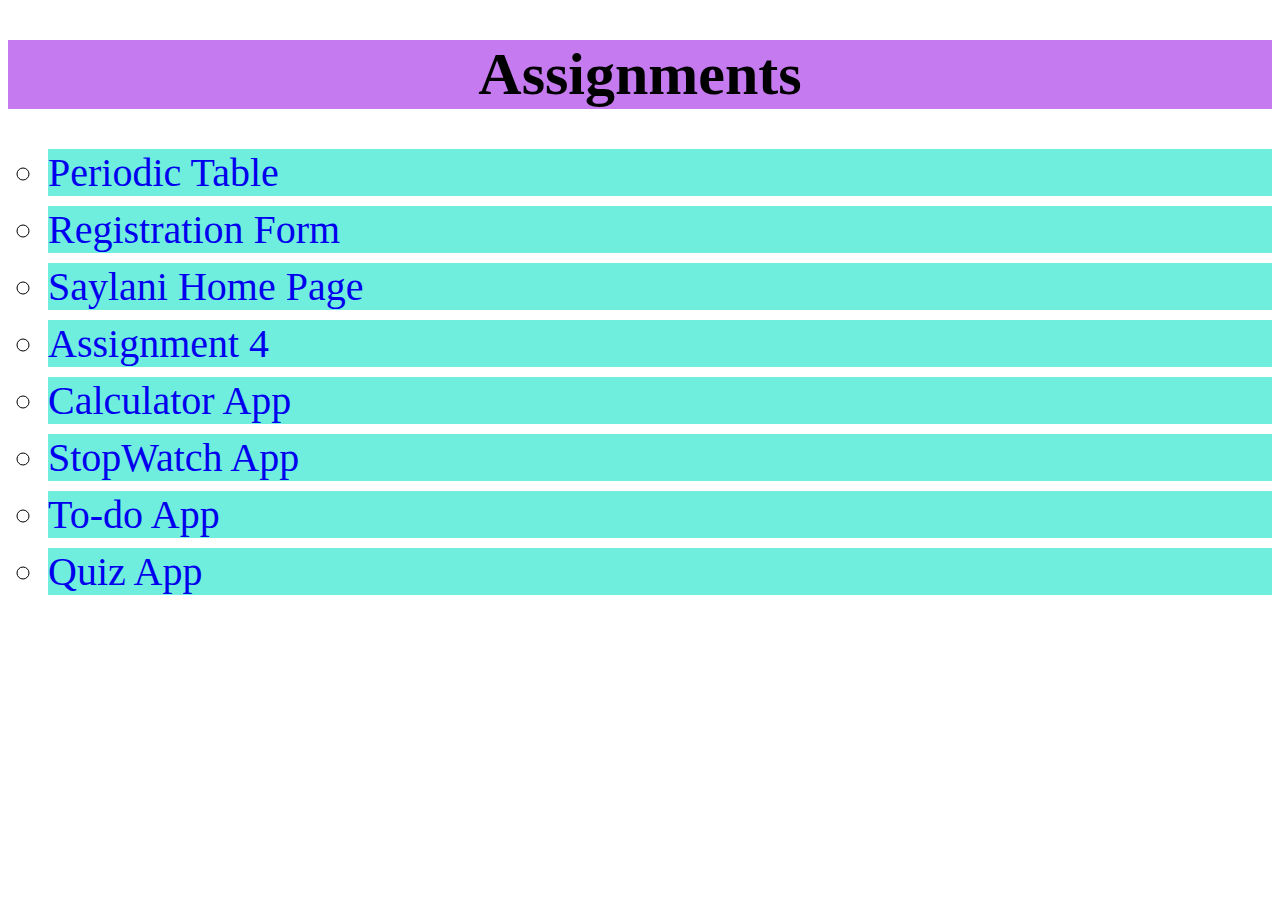
<file: index.html>
<!DOCTYPE html>
<html lang="en">
<head>
    <meta charset="UTF-8">
    <meta name="viewport" content="width=device-width, initial-scale=1.0">
    <title>Assignments</title>
    
</head>
<style>
    li{
        font-size: 40px;
       background-color:rgb(111, 238, 221);
       margin-top: 10px;
       list-style-type:circle;
    }
    a{
        text-decoration: none;
    }
</style>
<body>
    <h1 style="text-align: center; font-size: 60px; background-color: rgb(197, 122, 240);">Assignments</h1>
    <ul>
        <li><a href="periodic.html">Periodic Table</a></li>
        <li><a href="registrationform.html">Registration Form</a></li>
        <li><a href="saylanisite.html">Saylani Home Page</a></li>
        <li><a href="business.html">Assignment 4</a></li>
        <li><a href="calculator.html">Calculator App </a></li>
        <li><a href="stopwatch.html">StopWatch App </a></li>
        <li><a href="todoApp.html">To-do App </a></li>
        <li><a href="quizApp.html">Quiz App </a></li>
    </ul>

</body>
</html>
</file>
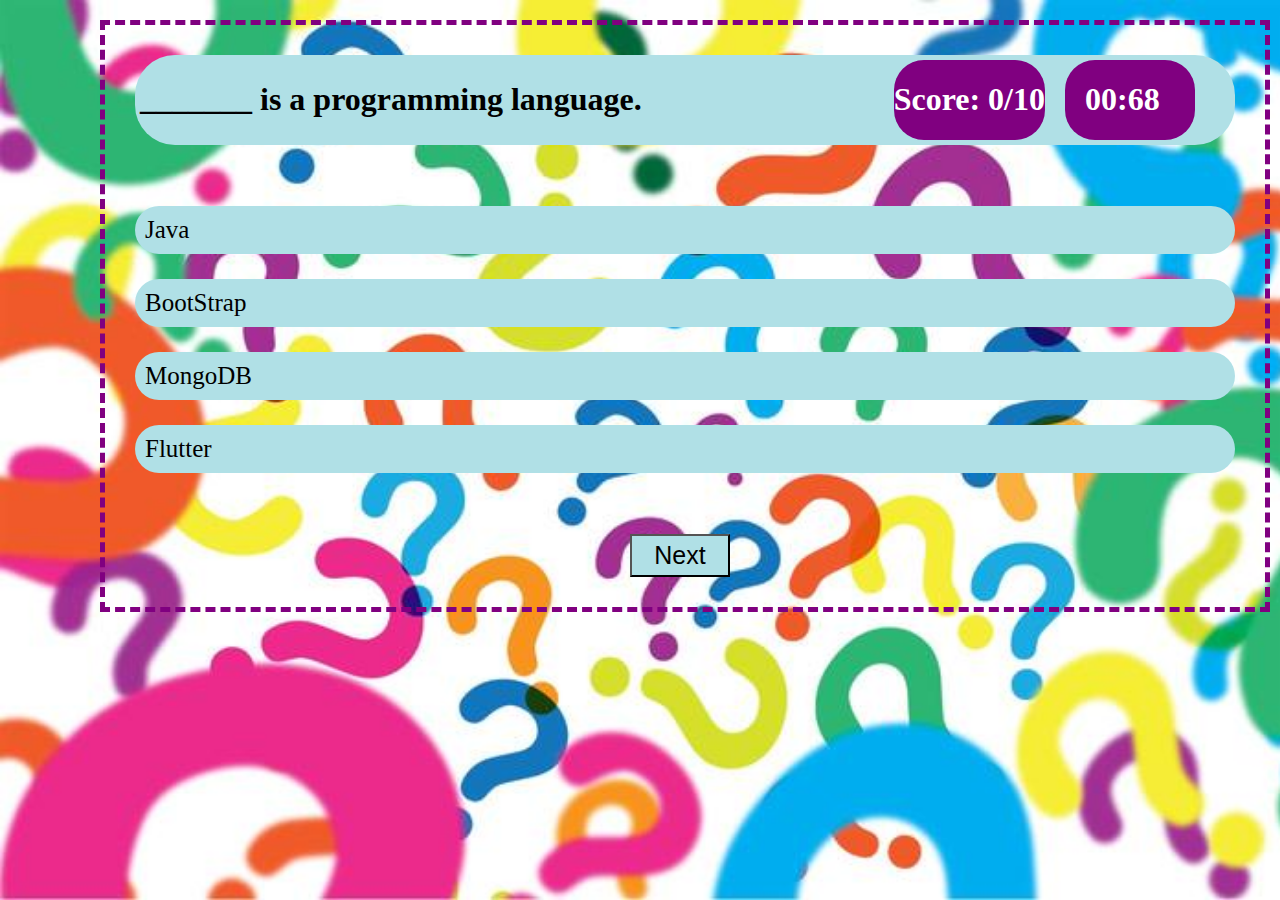
<file: quizApp.html>
<!DOCTYPE html>
<html lang="en">
<head>
    <meta charset="UTF-8">
    <meta name="viewport" content="width=device-width, initial-scale=1.0">
    <title>Document</title>
    <link rel="stylesheet" href="style6.css">
</head>
<body>
    
  <div id="main">

      <div id="title"> 
          <h1 id="ques"></h1>
          <div id="score">
              <h1 id="sc">Score: 0/10</h1>
          </div>
        <div id="timer">
            <h1 id="min">0</h1>
            <h1 id="sec">0</h1>
            <h1 id="msec">0</h1>
            </div>
    </div>
  
        <br><br><p class="options" onclick="putActiveClass(this)"></p>
        <p class="options" onclick="putActiveClass(this)"></p>
        <p class="options" onclick="putActiveClass(this)"></p>
        <p class="options" onclick="putActiveClass(this)"></p>
        <br><br>
        <button id="next" onclick="nextQuestion()">Next</button>
    </div> 

    <script src="quizApp.js"></script>
</body>
</html>
</file>
<file: style6.css>
.active
{
  background-color: purple;
  color: white;
  padding: 7px;
  font-size: 30px;
 }
 body{
     background-image: url('bg2.jpg');
     background-repeat: no-repeat;
     background-size: cover;
     background-attachment: fixed;
 }

#main
{
    width: 1100px;
    border: 5px purple dashed;
    padding: 30px;
    position: absolute;
    left: 100px;
    top: 20px
}
#timer
{
    display: flex;
    flex-direction: row;
    flex-wrap: nowrap;
    position: absolute;
    right: 70px;
   padding: 0px 10px 0px 20px;
    background-color: purple;
    color: white;
    border-radius: 30px;
    text-align: center;
    width: 100px;
    height: 80px;
}
#title
{
    display: flex;
    flex-direction: row;
    flex-wrap: wrap;
    background-color: powderblue;
    padding:5px;
    border-radius: 40px;
}
p{
    background-color: powderblue;
    font-size: 25px;
    padding: 10px;
    border-radius: 40px;
}
#score
{
   
    position: absolute;
    right: 220px;
    background-color: purple;
    color: white;
    border-radius: 30px;
    height: 80px;
}
#next{
    font-size: 25px;
    padding: 5px;
    background-color: powderblue;
    position: relative;
    left: 45%;
    width: 100px;
}
#start
{
    z-index: 1;
    position: absolute;
    top: 50%;
    left: 50%;
}
</file>
